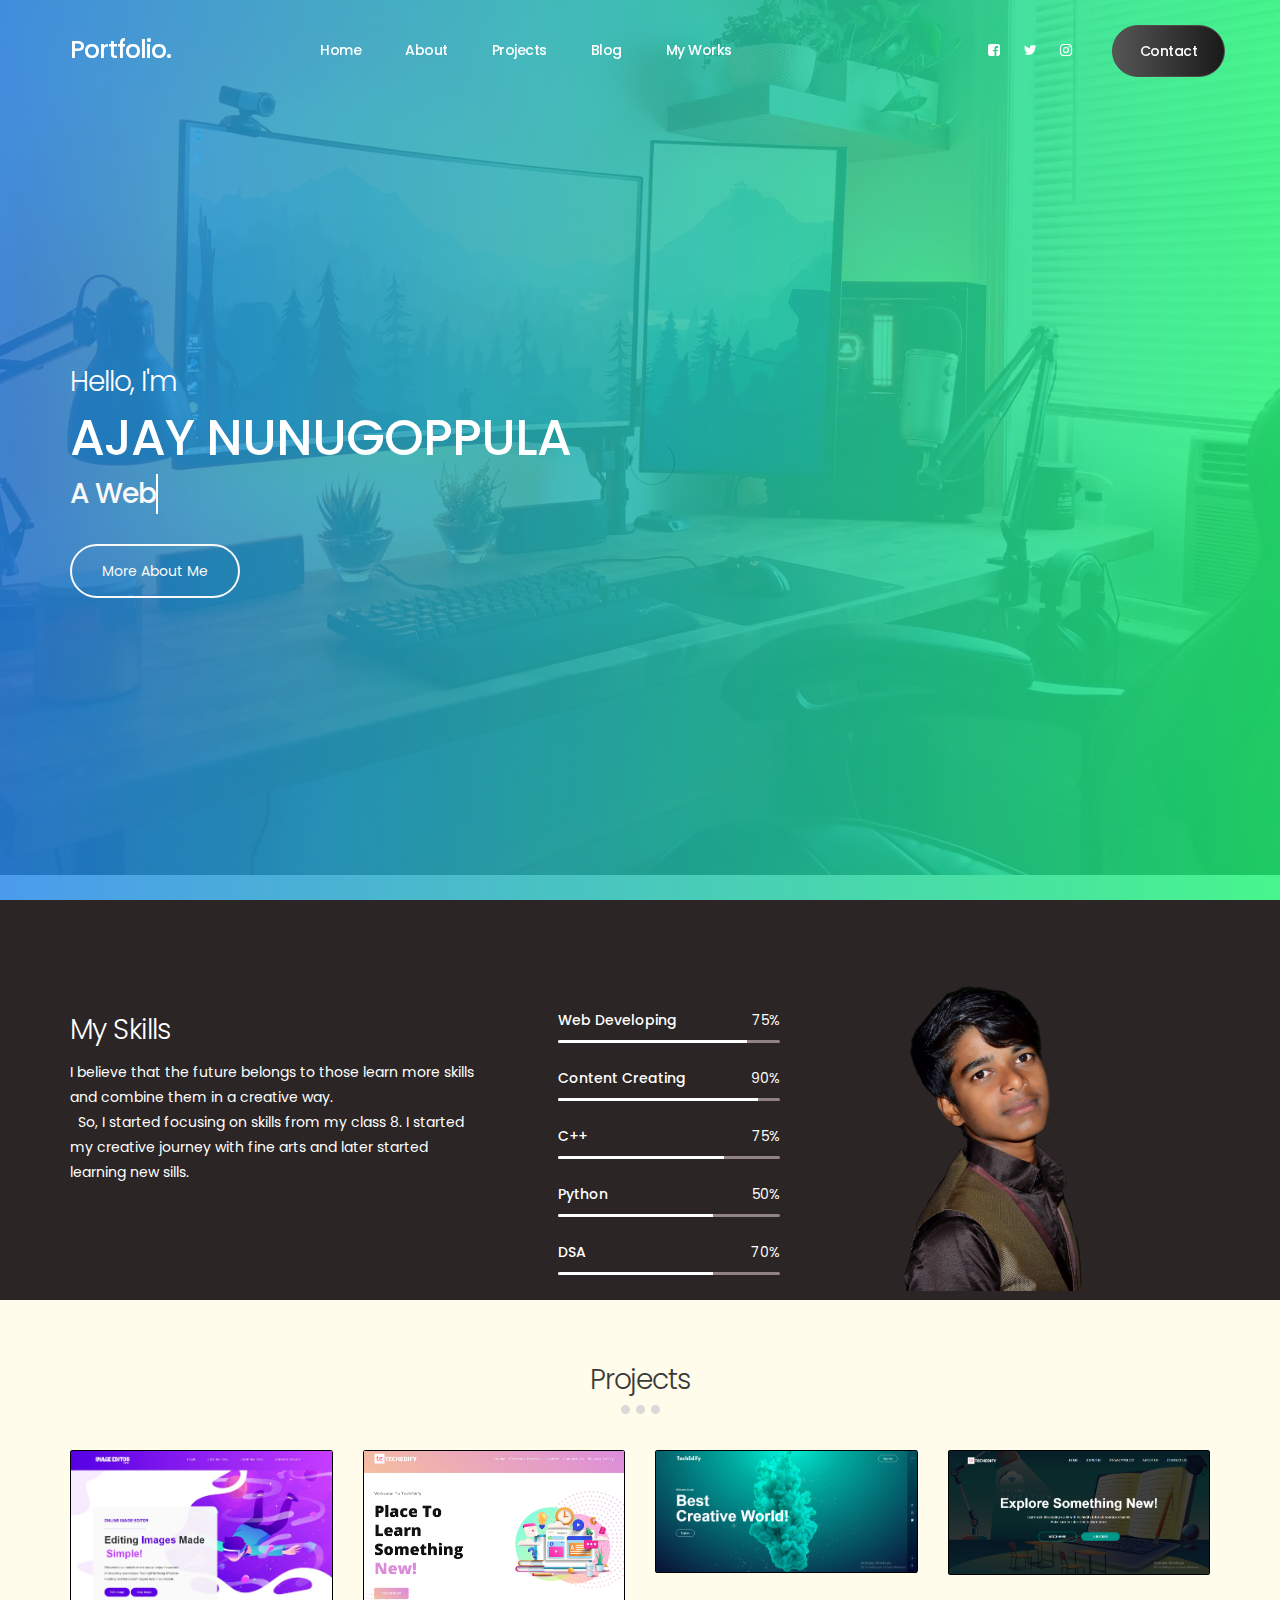
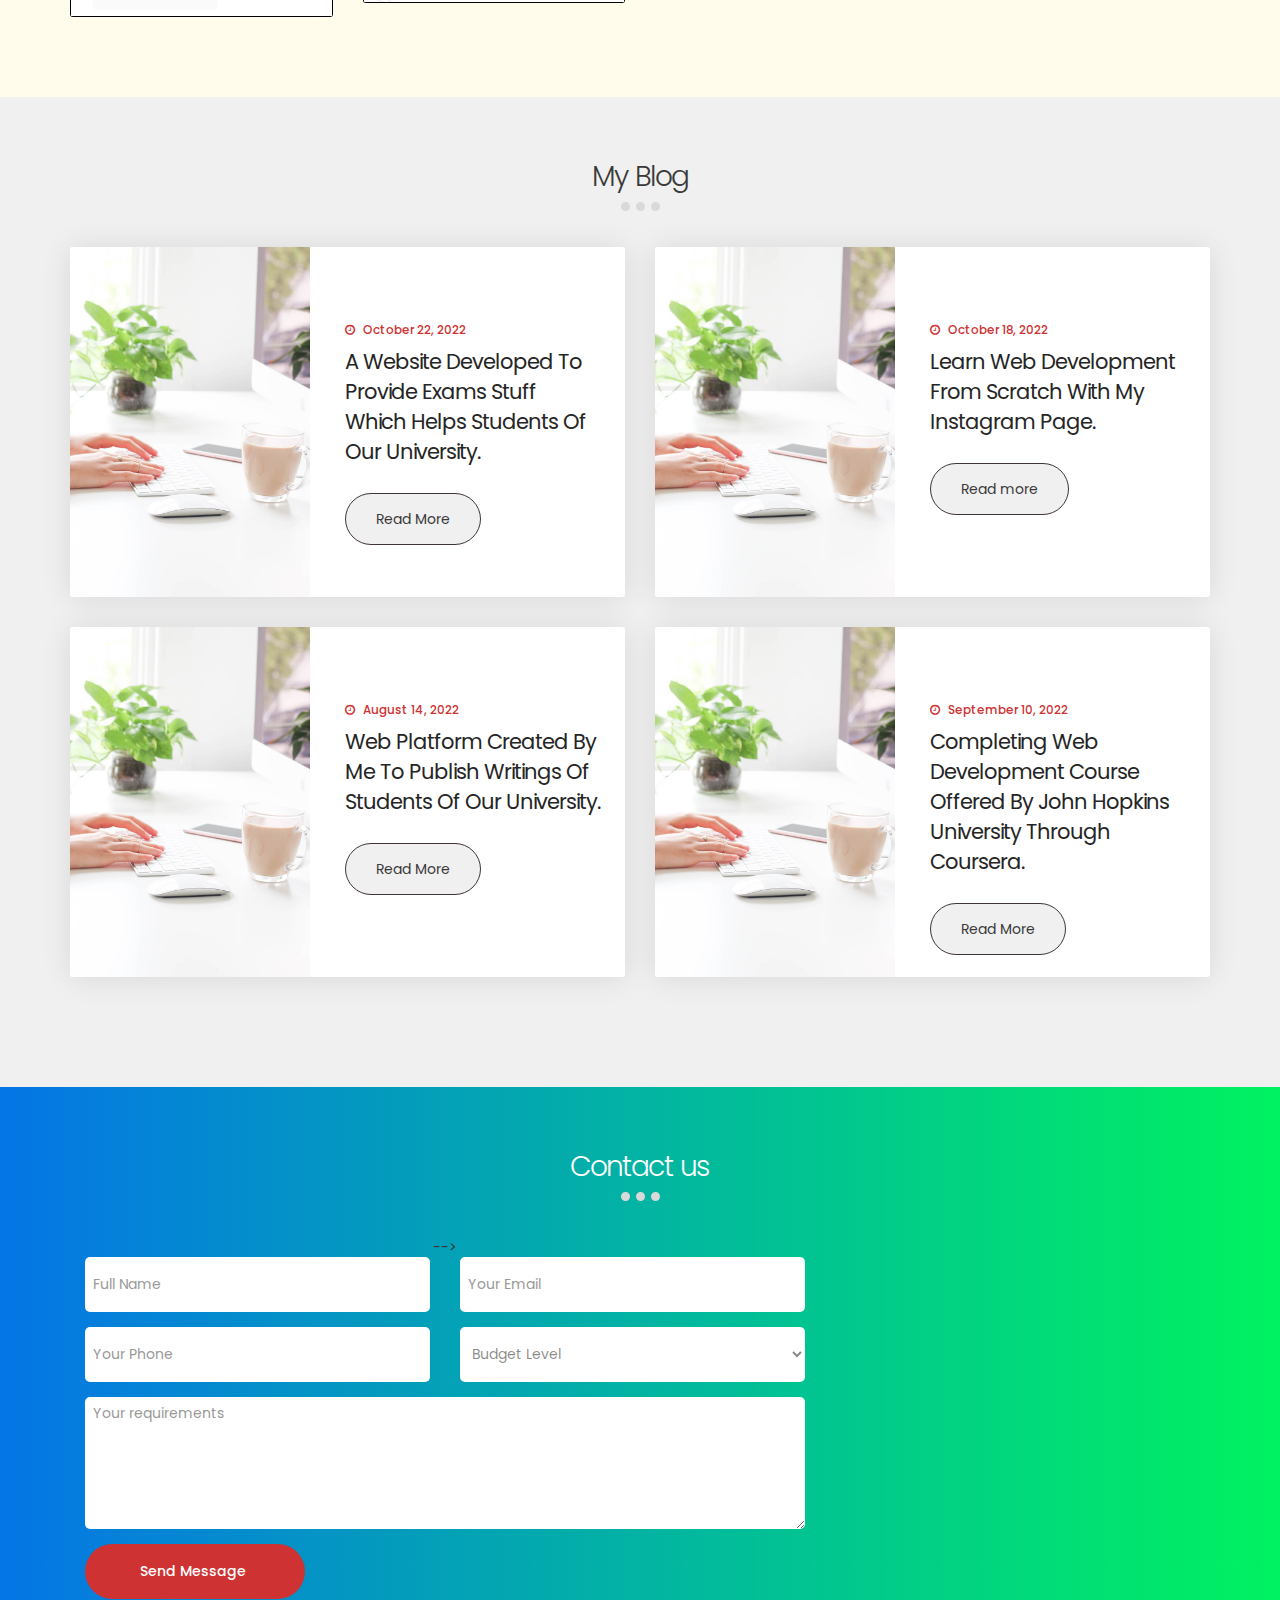
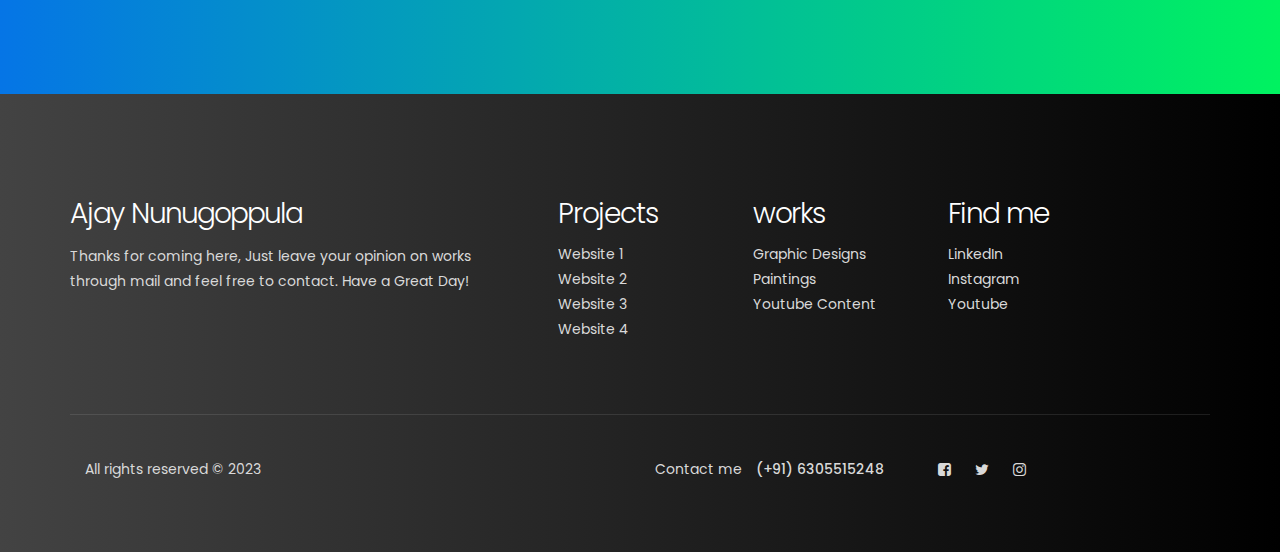
<file: oibsib-task-2/index.html>
<!DOCTYPE html>
<html lang="en">
<head>

     <title>Portfolio | Ajay Nunugoppula</title>

     <meta charset="UTF-8">
     <meta http-equiv="X-UA-Compatible" content="IE=Edge">
     <meta name="description" content="">
     <meta name="keywords" content="">
     <meta name="author" content="">
     <meta name="viewport" content="width=device-width, initial-scale=1, maximum-scale=1">

     <link rel="stylesheet" href="css/bootstrap.min.css">
     <link rel="stylesheet" href="css/magnific-popup.css">
     <link rel="stylesheet" href="css/font-awesome.min.css">

     <!-- MAIN CSS -->
     <link rel="stylesheet" href="css/custom-style.css">
</head>
<body>

     <!-- PRE LOADER -->
     <section class="preloader">
          <div class="spinner">
               <span class="spinner-rotate"></span>
          </div>
     </section>


     <!-- MENU -->
     <section class="navbar custom-navbar navbar-fixed-top" role="navigation">
          <div class="container">

               <div class="navbar-header">
                    <button class="navbar-toggle" data-toggle="collapse" data-target=".navbar-collapse">
                         <span class="icon icon-bar"></span>
                         <span class="icon icon-bar"></span>
                         <span class="icon icon-bar"></span>
                    </button>

                    <!-- lOGO TEXT HERE -->
                    <a href="index.html" class="navbar-brand">Portfolio.</a>
               </div>

               <!-- MENU LINKS -->
               <div class="collapse navbar-collapse">
                    <ul class="nav navbar-nav navbar-nav-first">
                         <li><a href="#home" class="smoothScroll">Home</a></li>
                         <li><a href="#about" class="smoothScroll">About</a></li>
                         <li><a href="#work" class="smoothScroll">Projects</a></li>
                         <li><a href="#blog" class="smoothScroll">Blog</a></li>
                         <li><a href="#work" class="smoothScroll">My Works</a></li>
                    </ul>

                    <ul class="nav navbar-nav navbar-right">
                         <li><a href="#"><i class="fa fa-facebook-square"></i></a></li>
                         <li><a href="#"><i class="fa fa-twitter"></i></a></li>
                         <li><a href="#"><i class="fa fa-instagram"></i></a></li>
                         <li class="section-btn"><a href="mailto:nunugoppulaajay7@gmail.com">Contact</a></li>
                    </ul>
               </div>

          </div>
     </section>


     <!-- HOME -->
     <section id="home" data-stellar-background-ratio="0.5">
          <div class="overlay"></div>
          <div class="container">
               <div class="row">

                    <div class="col-md-6 col-sm-12">
                         <div class="home-info">  
                              <h2>Hello, I'm</h2><br>
                              <h1><strong>AJAY NUNUGOPPULA</strong></h1><br>
                              <h2><a href="" class="typewrite" data-period="2000" data-type='["A Web Developer. &nbsp; ", "A Content Creator. &nbsp;", "A Designer. &nbsp; ", "An Artist. &nbsp; ","A Vlogger. &nbsp; ","Founder of Techedify. &nbsp; " ]'>
                                   <span class="wrap"></span>
                                 </a></h2>
                                 <div class="button1">
                              <a href="#about" class="btn section-btn smoothScroll">More About Me</a>
                               </div>
                         </div>
                    </div>

                    <!-- <div class="col-md-6 col-sm-12">
                         <div class="home-video">
                              <div class="main-logo">
                                   <img src="images/face-1.png"></img>
                              </div>
                         </div>
                    </div> -->
                    
               </div>
          </div>
     </section>


     <!-- ABOUT -->
     <section id="about" data-stellar-background-ratio="0.5">
          <div class="container">
               <div class="row">

                    <div class="col-md-5 col-sm-6">
                         <div class="about-info">
                              <div class="section-title-about">
                                   <h2>My Skills</h2>
                                   <p>I believe that the future belongs to those learn more skills and combine them in a creative way. <br>&nbsp; So, I started focusing on skills from my class 8. I started my creative journey with fine arts and later started learning new sills.</p>                        
                              </div>
                               </div>
                    </div>

                    <div class="col-md-3 col-sm-6">
                         <div class="about-info skill-thumb">

                              <strong>Web Developing</strong>
                                   <span class="pull-right">75%</span>
                                        <div class="progress">
                                             <div class="progress-bar progress-bar-primary" role="progressbar" aria-valuenow="85" aria-valuemin="0" aria-valuemax="100" style="width: 85%;"></div>
                                        </div>

                              <strong>Content Creating</strong>
                                   <span class="pull-right">90%</span>
                                        <div class="progress">
                                             <div class="progress-bar progress-bar-primary" role="progressbar" aria-valuenow="90" aria-valuemin="0" aria-valuemax="100" style="width: 90%;"></div>
                                        </div>

                              <strong>C++</strong>
                                   <span class="pull-right">75%</span>
                                        <div class="progress">
                                             <div class="progress-bar progress-bar-primary" role="progressbar" aria-valuenow="75" aria-valuemin="0" aria-valuemax="100" style="width: 75%;"></div>
                                        </div>
                              <strong>Python</strong>
                                        <span class="pull-right">50%</span>
                                             <div class="progress">
                                                  <div class="progress-bar progress-bar-primary" role="progressbar" aria-valuenow="70" aria-valuemin="0" aria-valuemax="100" style="width: 70%;"></div>
                                             </div>
                              <strong>DSA</strong>
                                   <span class="pull-right">70%</span>
                                        <div class="progress">
                                             <div class="progress-bar progress-bar-primary" role="progressbar" aria-valuenow="70" aria-valuemin="0" aria-valuemax="100" style="width: 70%;"></div>
                                        </div>


                         </div>
                    </div>

                    <div class="col-md-4 col-sm-12">
                         <div class="about-image">
                              <img src="images/about-image.png" class="img-responsive" alt="">
                         </div>
                    </div>
                    
               </div>
          </div>
     </section>

         <!-- PROJECTS -->
         <section id="work" data-stellar-background-ratio="0.5">
          <div class="container">
               <div class="row">

                    <div class="col-md-12 col-sm-12">
                         <div class="section-title">
                              <h2>Projects</h2>
                              <span class="line-bar">...</span>
                         </div>
                    </div>

                    <div class="col-md-3 col-sm-6">
                         <!-- WORK THUMB -->
                         <div class="work-thumb">
                              <a href="images/work-image1.jpeg" class="image-popup">
                                   <a href="projects/1/index.html" target="_blank">
                                   <img src="images/work-image1.jpeg" class="img-responsive" alt="Work">

                                   <div class="work-info">
                                        <h3>Website 1</h3>
                                        <small>Image Edit website</small>
                                   </div>
                              </a>
                              </a>
                         </div>
                    </div>

                    <div class="col-md-3 col-sm-6">
                         <!-- WORK THUMB -->
                         <div class="work-thumb">
                              <a href="images/work-image2.png" class="image-popup">
                                   <a href="https://techedify.site" target="_blank">
                                   <img src="images/work-image2.png" class="img-responsive" alt="Work">

                                   <div class="work-info">
                                        <h3>Website 2</h3>
                                        <small>EduTech website</small>
                                   </div>
                                   </a>
                              </a>
                         </div>
                    </div>

                    <div class="col-md-3 col-sm-6">
                         <!-- WORK THUMB -->
                         <div class="work-thumb">
                              <a href="images/work-image3.png" class="image-popup">
                                   <img src="images/work-image3.png" class="img-responsive" alt="Work">
                                   <a href="projects/3/index.html" target="_blank">
                                   <div class="work-info">
                                        <h3>Website 3</h3>
                                        <small>single webpage</small>
                                   </div>
                                   </a>
                              </a>
                         </div>
                    </div>

                    <div class="col-md-3 col-sm-6">
                         <!-- WORK THUMB -->
                         <div class="work-thumb">
                              <a href="images/work-image4.png" class="image-popup">
                                   <a href="projects/4/index.html" target="_blank">
                                   <img src="images/work-image4.png" class="img-responsive" alt="Work">

                                   <div class="work-info">
                                        <h3>Website 4</h3>
                                        <small>single webpage</small>
                                   </div>
                              </a>
                              </a>
                         </div>
                    </div>

               </div>
          </div>
     </section>


     <!-- BLOG -->
     <section id="blog" data-stellar-background-ratio="0.5">
          <div class="container">
               <div class="row">

                    <div class="col-md-12 col-sm-12">
                         <div class="section-title">
                              <h2>My Blog</h2>
                              <span class="line-bar">...</span>
                         </div>
                    </div>

                    <div class="col-md-6 col-sm-6">
                         <!-- BLOG THUMB -->
                         <div class="media blog-thumb">
                              <div class="media-object media-left">
                                   <a href=""><img src="images/blog-image1.jpg" class="img-responsive" alt=""></a>
                              </div>
                              <div class="media-body blog-info">
                                   <small><i class="fa fa-clock-o"></i> October 22, 2022</small>
                                   <h3><a href="">A website developed to provide exams stuff which helps students of our university.</a></h3>
                                   <a href="" class="btn section-btn">Read More</a>
                              </div>
                         </div>
                    </div>

                    <div class="col-md-6 col-sm-6">
                         <!-- BLOG THUMB -->
                         <div class="media blog-thumb">
                              <div class="media-object media-left">
                                   <a href=""><img src="images/blog-image1.jpg" class="img-responsive" alt=""></a>
                              </div>
                              <div class="media-body blog-info">
                                   <small><i class="fa fa-clock-o"></i> October 18, 2022</small>
                                   <h3><a href="">Learn web development from scratch with my instagram page.</a></h3>
                                   <a href="" class="btn section-btn">Read more</a>
                              </div>
                         </div>
                    </div>

                    <div class="col-md-6 col-sm-6">
                         <!-- BLOG THUMB -->
                         <div class="media blog-thumb">
                              <div class="media-object media-left">
                                   <a href=""><img src="images/blog-image1.jpg" class="img-responsive" alt=""></a>
                              </div>
                              <div class="media-body blog-info">
                                   <small><i class="fa fa-clock-o"></i> August 14, 2022</small>
                                   <h3><a href="">Web platform created by me to publish writings of students of our university. </a></h3>
                                   <a href="" class="btn section-btn">Read More</a>
                              </div>
                         </div>
                    </div>

                    <div class="col-md-6 col-sm-6">
                         <!-- BLOG THUMB -->
                         <div class="media blog-thumb">
                              <div class="media-object media-left">
                                   <a href=""><img src="images/blog-image1.jpg" class="img-responsive" alt=""></a>
                              </div>
                              <div class="media-body blog-info">
                                   <small><i class="fa fa-clock-o"></i> September 10, 2022</small>
                                   <h3><a href="">Completing web development course offered by John Hopkins University through Coursera. </a></h3>
                                   <a href="" class="btn section-btn">Read More</a>
                              </div>
                         </div>
                    </div>
                    
               </div>
          </div>
     </section>


 

     <!-- CONTACT -->
     <section id="contact" data-stellar-background-ratio="0.5">
          <div class="container">
               <div class="row">

                    <div class="col-md-12 col-sm-12">
                         <div class="section-title">
                              <h2>Contact us</h2>
                              <span class="line-bar">...</span>
                         </div>
                    </div>

                    <div class="col-md-8 col-sm-8"> -->
                        
                         <!-- CONTACT FORM HERE -->
                          <form id="contact-form" role="form" action="#" method="post">
                              <div class="col-md-6 col-sm-6">
                                   <input type="text" class="form-control" placeholder="Full Name" id="cf-name" name="cf-name" required="">
                              </div>

                              <div class="col-md-6 col-sm-6">
                                   <input type="email" class="form-control" placeholder="Your Email" id="cf-email" name="cf-email" required="">
                              </div>

                              <div class="col-md-6 col-sm-6">
                                   <input type="tel" class="form-control" placeholder="Your Phone" id="cf-number" name="cf-number" required="">
                              </div>

                              <div class="col-md-6 col-sm-6">
                                   <select class="form-control" id="cf-budgets" name="cf-budgets">
                                        <option>Budget Level</option>
                                        <option>₹500 to ₹1,000</option>
                                        <option>₹1,000 to ₹2,200</option>
                                        <option>₹2,200 to ₹4,500</option>
                                        <option>₹4,500 to ₹7,500</option>
                                        <option>₹7,500 to ₹12,000</option>
                                        <option>₹12,000 or more</option>
                                   </select>
                              </div>

                              <div class="col-md-12 col-sm-12">
                                   <textarea class="form-control" rows="6" placeholder="Your requirements" id="cf-message" name="cf-message" required=""></textarea>
                              </div>

                              <div class="col-md-4 col-sm-12">
                                   <input type="submit" class="form-control" name="submit" value="Send Message">
                              </div>

                         </form>
                    </div>

                    <div class="col-md-4 col-sm-4">
                         <div class="google-map">

                              <iframe src="https://www.google.com/maps/embed?pb=!1m18!1m12!1m3!1d3888715.313153931!2d76.63752919841765!3d17.8586153533294!2m3!1f0!2f0!3f0!3m2!1i1024!2i768!4f13.1!3m3!1m2!1s0x3a3350db9429ed43%3A0x63ef7ba741594059!2sTelangana!5e0!3m2!1sen!2sin!4v1696222529373!5m2!1sen!2sin" width="600" height="450" style="border:0;" allowfullscreen="" loading="lazy" referrerpolicy="no-referrer-when-downgrade"></iframe>
                         </div>
                    </div>

               </div>
          </div>
     </section>


     <!-- FOOTER -->
     <footer data-stellar-background-ratio="0.5">
          <div class="container">
               <div class="row">

                    <div class="col-md-5 col-sm-12">
                         <div class="footer-thumb footer-info"> 
                              <h2>Ajay Nunugoppula</h2>
                              <p>Thanks for coming here, Just leave your opinion on works through mail and feel free to contact. Have a Great Day!</p>
                         </div>
                    </div>

                    <div class="col-md-2 col-sm-4"> 
                         <div class="footer-thumb"> 
                              <h2>Projects</h2>
                              <ul class="footer-link">
                                   <li><a href="#">Website 1</a></li>
                                   <li><a href="#">Website 2</a></li>
                                   <li><a href="#">Website 3</a></li>
                                   <li><a href="#">Website 4</a></li>
                              </ul>
                         </div>
                    </div>

                    <div class="col-md-2 col-sm-4"> 
                         <div class="footer-thumb"> 
                              <h2>works</h2>
                              <ul class="footer-link">
                                   <li><a href="#">Graphic Designs</a></li>
                                   <li><a href="#">Paintings</a></li>
                                   <li><a href="#">Youtube Content</a></li>
                              </ul>
                         </div>
                    </div>

                    <div class="col-md-3 col-sm-4"> 
                         <div class="footer-thumb"> 
                              <h2>Find me</h2>
                              <ul class="footer-link">
                                   <li><a href="#">LinkedIn</a></li>
                                   <li><a href="#">Instagram</a></li>
                                   <li><a href="#">Youtube</a></li>
                              </ul>
                             
                         </div>
                    </div>                    

                    <div class="col-md-12 col-sm-12">
                         <div class="footer-bottom">
                              <div class="col-md-6 col-sm-5">
                                   <div class="copyright-text"> 
                                        <p>All rights reserved &copy; 2023</p>
                                   </div>
                              </div>
                              <div class="col-md-6 col-sm-7">
                                   <div class="phone-contact"> 
                                        <p>Contact me <span>(+91) 6305515248</span></p>
                                   </div>
                                   <ul class="social-icon">
                                        <li><a href="" class="fa fa-facebook-square" attr="facebook icon"></a></li>
                                        <li><a href="#" class="fa fa-twitter"></a></li>
                                        <li><a href="#" class="fa fa-instagram"></a></li>
                                   </ul>
                              </div>
                         </div>
                    </div>
                    
               </div>
          </div>
     </footer>


     

     <!-- SCRIPTS -->
     <script src="js/jquery.js"></script>
     <script src="js/bootstrap.min.js"></script>
     <script src="js/jquery.stellar.min.js"></script>
     <script src="js/jquery.magnific-popup.min.js"></script>
     <script src="js/smoothscroll.js"></script>
     <script src="js/custom.js"></script>

</body>
</html>
</file>
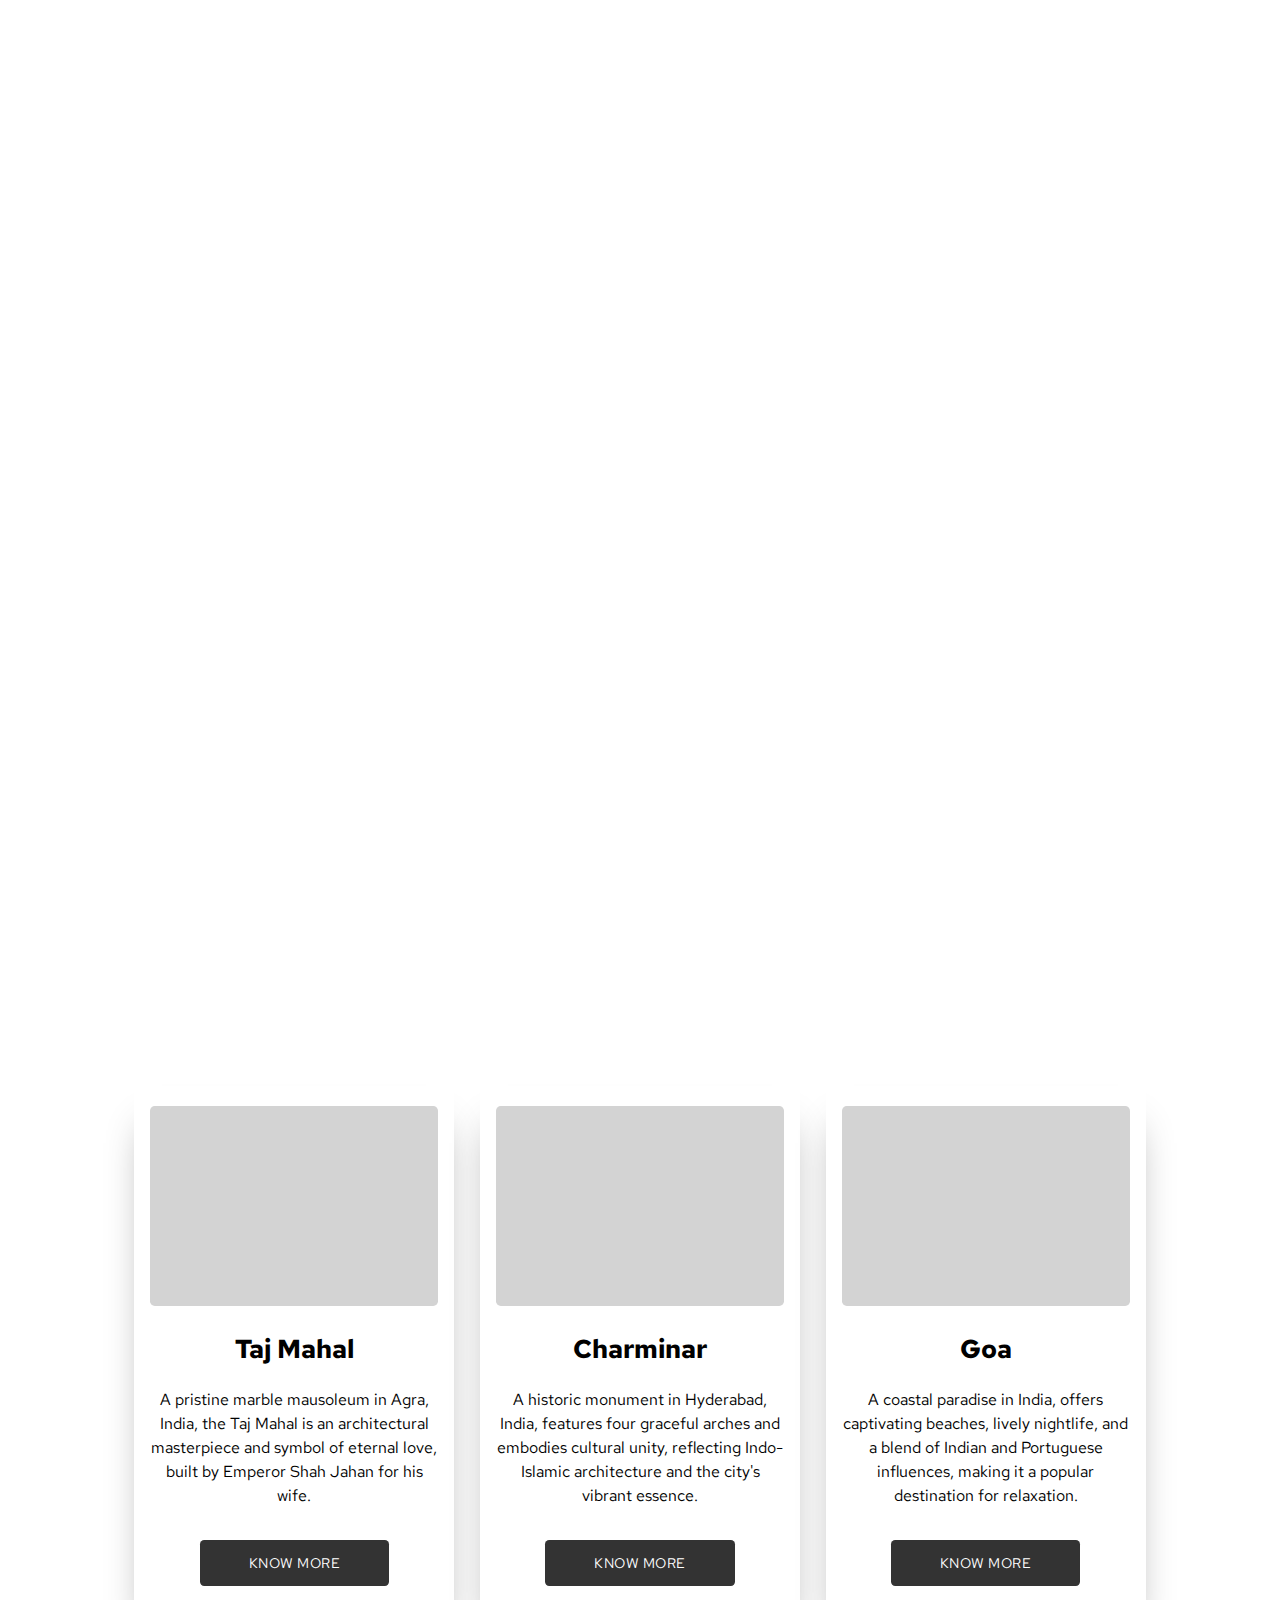
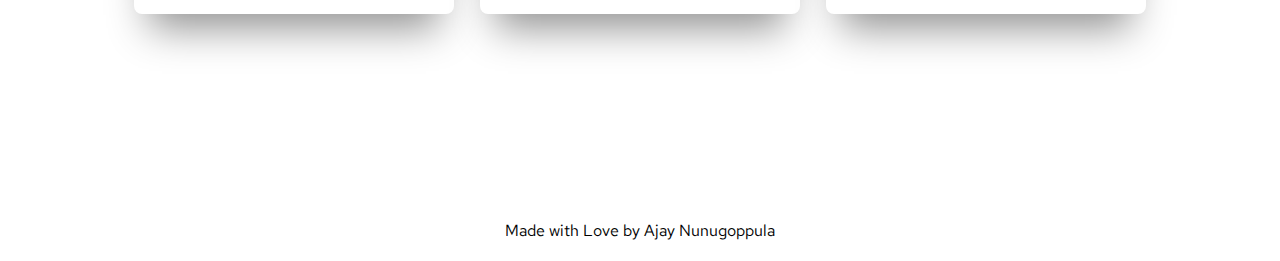
<file: oibsip-task-1/index.html>
<!DOCTYPE html>
<html lang="en">
<head>
    <meta charset="UTF-8">
    <meta name="viewport" content="width=device-width, initial-scale=1.0">
    <title>Parallax Website</title>
    <link rel="stylesheet" href="style.css">
</head>
<body>
    <div class="container first">
        <h1>Incredible India</h1>
        <p>India is a diverse and culturally rich nation, blending ancient traditions with modern dynamism against a backdrop of varied landscapes.</p>
    </div>

    <div class="container second">
        <div class="item">
            <div class="img img-first"></div>
            <div class="card">
                <h3>Taj Mahal</h3>
                <p>A pristine marble mausoleum in Agra, India, the Taj Mahal is an architectural masterpiece and symbol of eternal love, built by Emperor Shah Jahan for his wife.</p>
                <a href="#">Know More</a>
            </div>
        </div>
        <div class="item">
            <div class="img img-second"></div>
            <div class="card">
                <h3>Charminar</h3>
      <p>A historic monument in Hyderabad, India, features four graceful arches and embodies cultural unity, reflecting Indo-Islamic architecture and the city's vibrant essence.</p>
        <a href="#">Know More</a>
            </div>
        </div>
        <div class="item">
            <div class="img img-third"></div>
            <div class="card">
                <h3>Goa</h3>
                <p>A coastal paradise in India, offers captivating beaches, lively nightlife, and a blend of Indian and Portuguese influences, making it a popular destination for relaxation.</p>
                <a href="#">Know More</a>
            </div>
        </div>
    </div>
    <footer>Made with Love by Ajay Nunugoppula </footer>
</body>
</html>
</file>
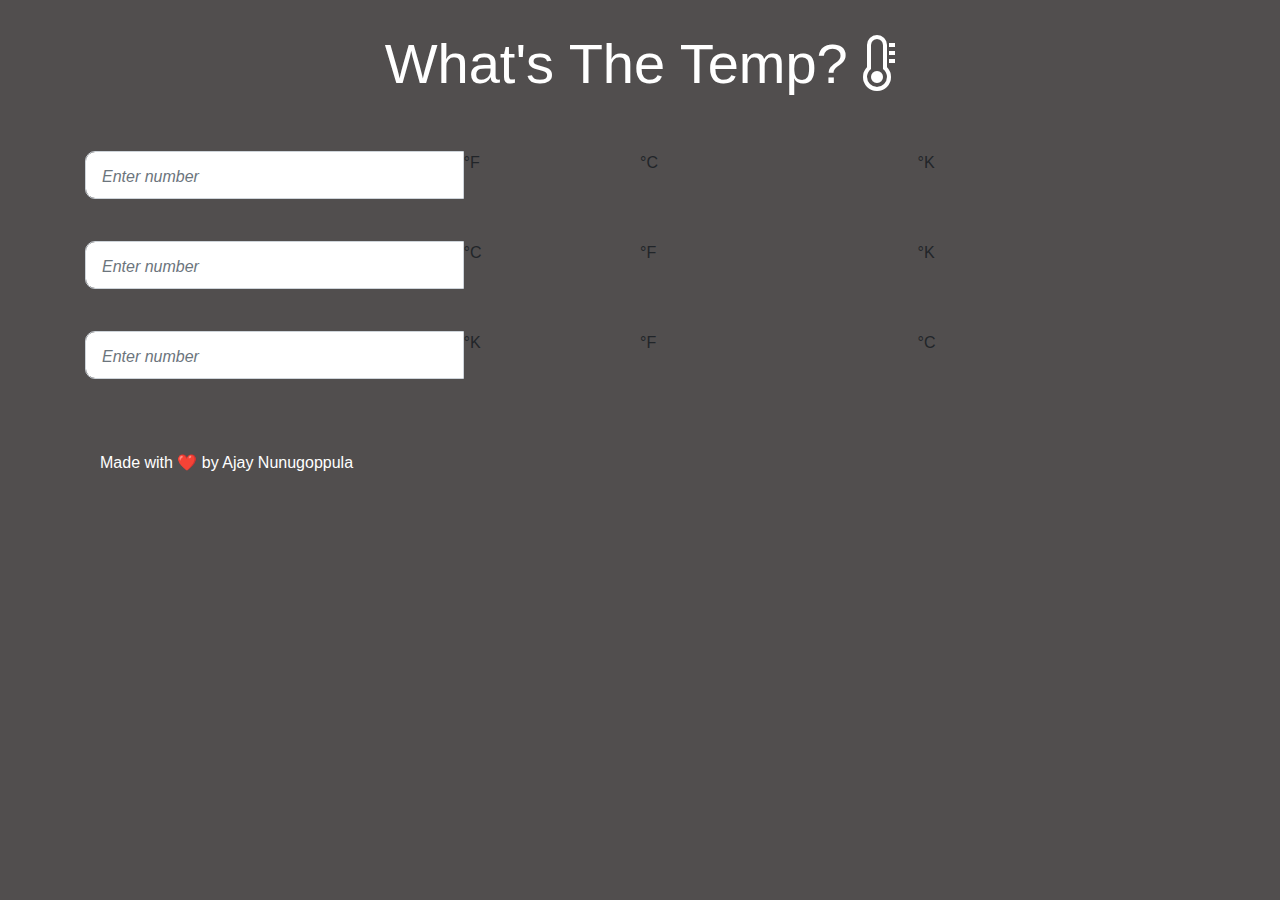
<file: oibsip-task-3/index.html>
<!DOCTYPE html>
<html lang="en">
<head>
    <meta charset="UTF-8">
    <meta name="viewport" content="width=device-width, initial-scale=1.0">
    <title>Temperature Converter</title>
    <link rel="stylesheet" href="style.css">
    <link rel="stylesheet" href="https://cdnjs.cloudflare.com/ajax/libs/twitter-bootstrap/4.0.0-alpha.6/css/bootstrap.min.css">
    <link rel="stylesheet" href="https://maxcdn.bootstrapcdn.com/font-awesome/4.7.0/css/font-awesome.min.css">
</head>
<body style="background-color: rgb(81, 78, 78);">
    <div class="container">

        <div class="row">
          <div class="col-md-12">
            <h1 class="display-4 text-center mb-4 app-title">What's The Temp? <span id="temp" class="fa"></span></h1>
      
            <div class="input-group input-group-lg">
              <label class="sr-only" for="farInput">Enter degrees in Farenheit</label>
              <input id="farInput" type="number" class="form-control" placeholder="Enter number">
              <div class="input-group-addon starter">&deg;F</div>
              <div class="input-group-addon result-a"><span id="farToCel"></span> &deg;C</div>
              <div class="input-group-addon result-b"><span id="farToKel"></span> &deg;K</div>
            </div>
      
            <div class="input-group input-group-lg">
              <label class="sr-only" for="celInput">Enter degrees in Celsius</label>
              <input id="celInput" type="number" class="form-control" placeholder="Enter number">
              <div class="input-group-addon starter">&deg;C</div>
              <div class="input-group-addon result-a"><span id="celToFar"></span> &deg;F</div>
              <div class="input-group-addon result-b"><span id="celToKel"></span> &deg;K</div>
            </div>
      
            <div class="input-group input-group-lg">
              <label class="sr-only" for="kelInput">Enter degrees in Kelvin</label>
              <input id="kelInput" type="number" class="form-control" placeholder="Enter number">
              <div class="input-group-addon starter">&deg;K</div>
              <div class="input-group-addon result-a"><span id="kelToFar"></span> &deg;F</div>
              <div class="input-group-addon result-b"><span id="kelToCel"></span> &deg;C</div>
            </div>
      
          </div>
        </div>
        
        <div class="row footer">
          <p class="footer-text"><a href="https://www.linkedin.com/in/ajay-kumar-nunugoppula-49441a256?originalSubdomain=in">Made with <span class="heart">❤</span> by Ajay Nunugoppula</a> </p>
        </div>
      
      </div>

      <script src="script.js"></script>
</body>
</html>
</file>
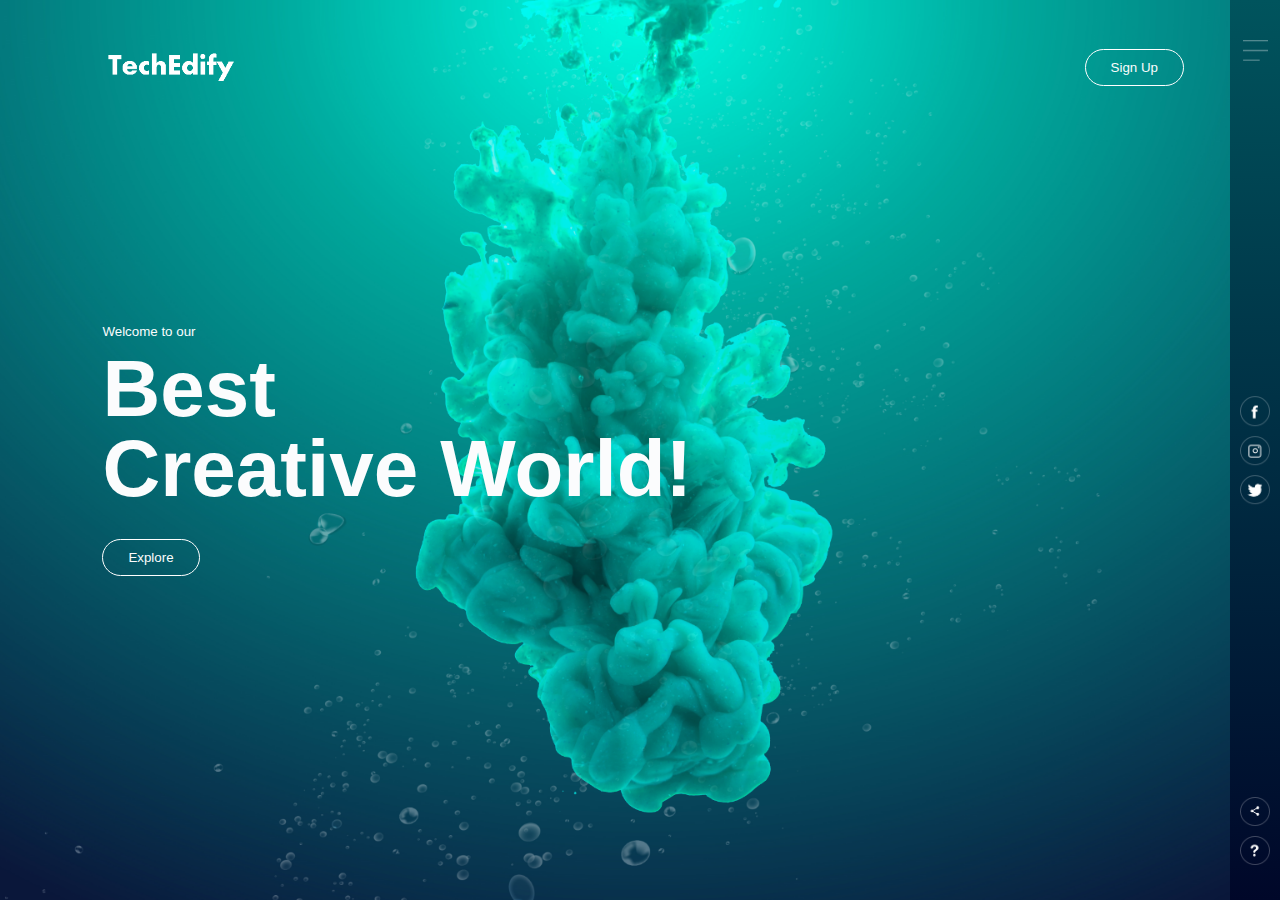
<file: oibsib-task-2/projects/3/index.html>
<html>
    <head>
        <title>Techedify - Easy Tutorials</title>
        <link rel="stylesheet" href="style.css">
    </head>
    <div class="hero">
        <div class="navbar">
            <img src="images/logo.png" class="logo">
            <button type="button">Sign Up</button>
        </div>
        <div class="content">
            <small>Welcome to our</small>
            <h1>Best <br> Creative World!</h1>
            <button type="button">Explore</button>
        </div>
        <div class="side-bar">
            <img src="images/menu.png " class="menu" alt="">

            <div class="social-links">
                <img src="images/fb.png" alt="">
                <img src="images/ig.png" alt="">
                <img src="images/tw.png" alt="">
            </div>
            <div class="useful-links">
                <img src="images/share.png" alt="">
                <img src="images/info.png" alt="">
            </div>
        </div>
    </div>
</html>
</file>
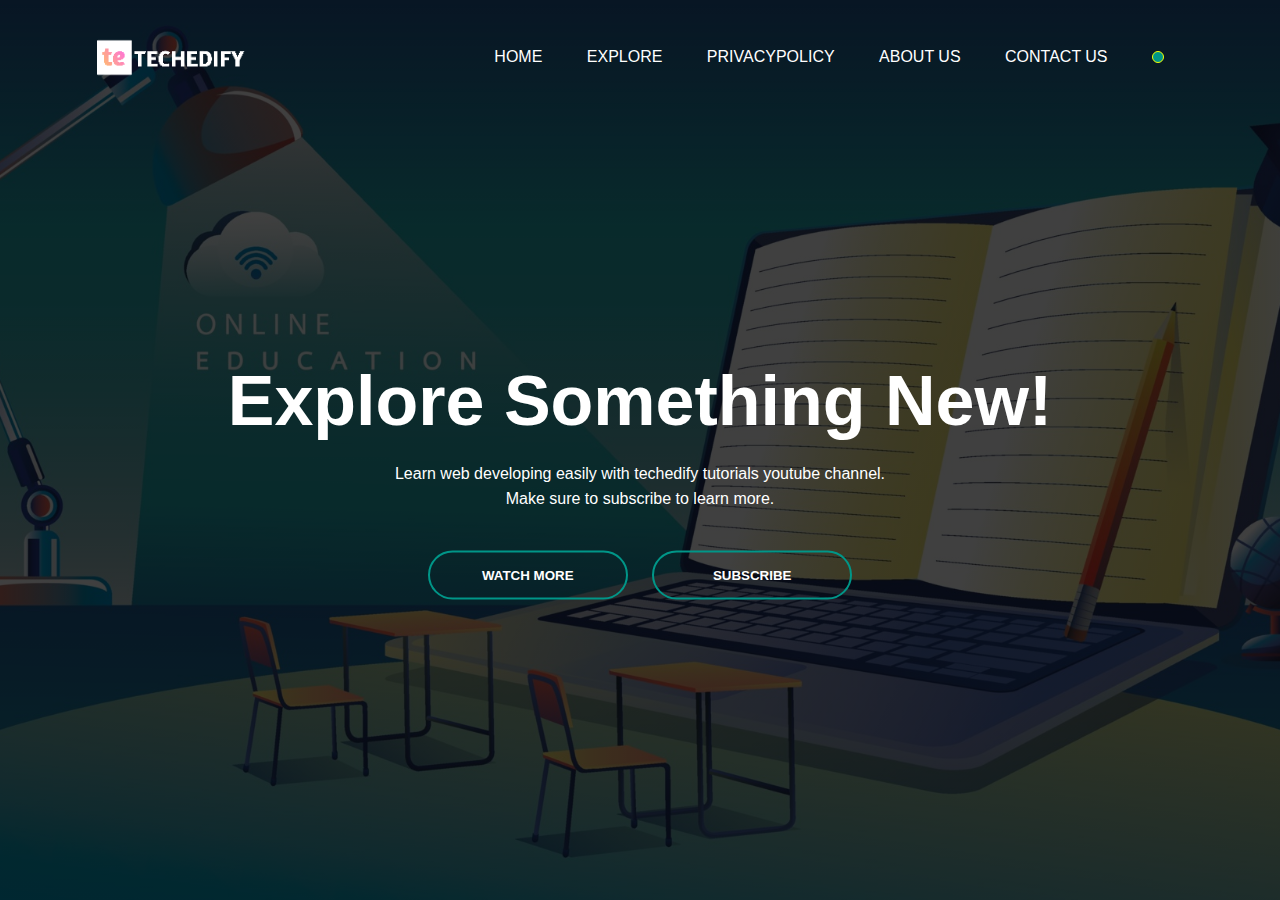
<file: oibsib-task-2/projects/4/index.html>
<html>
    <head>
        <title>Learn With TechEdify - Techedify tutorials</title>
        <link rel="stylesheet" href="style.css">
    </head>
    <body>
        <div class="banner">
            <div class="navbar">
                <img src="techedify-logo.png" alt="" class="logo">
                <ul>
                    <li><a href="#">Home</a></li>
                    <li><a href="#">Explore</a></li>
                    <li><a href="#">PrivacyPolicy</a></li>
                    <li><a href="#">About Us</a></li>
                    <li><a href="#">Contact Us</a></li>
                    <li><input type="text" placeholder="Search"></li>
                </ul>
            </div>
            <div class="content">
                <h1>Explore Something New!</h1>
                <p>Learn web developing easily with techedify tutorials youtube channel. <br> Make sure to subscribe to learn more.</p>
                <div>
                    <button type="button"><span></span> WATCH MORE</button>
                    <button type="button"><span></span> SUBSCRIBE</button>
                </div>
            </div>
        </div>
        
    </body>
</html>
</file>
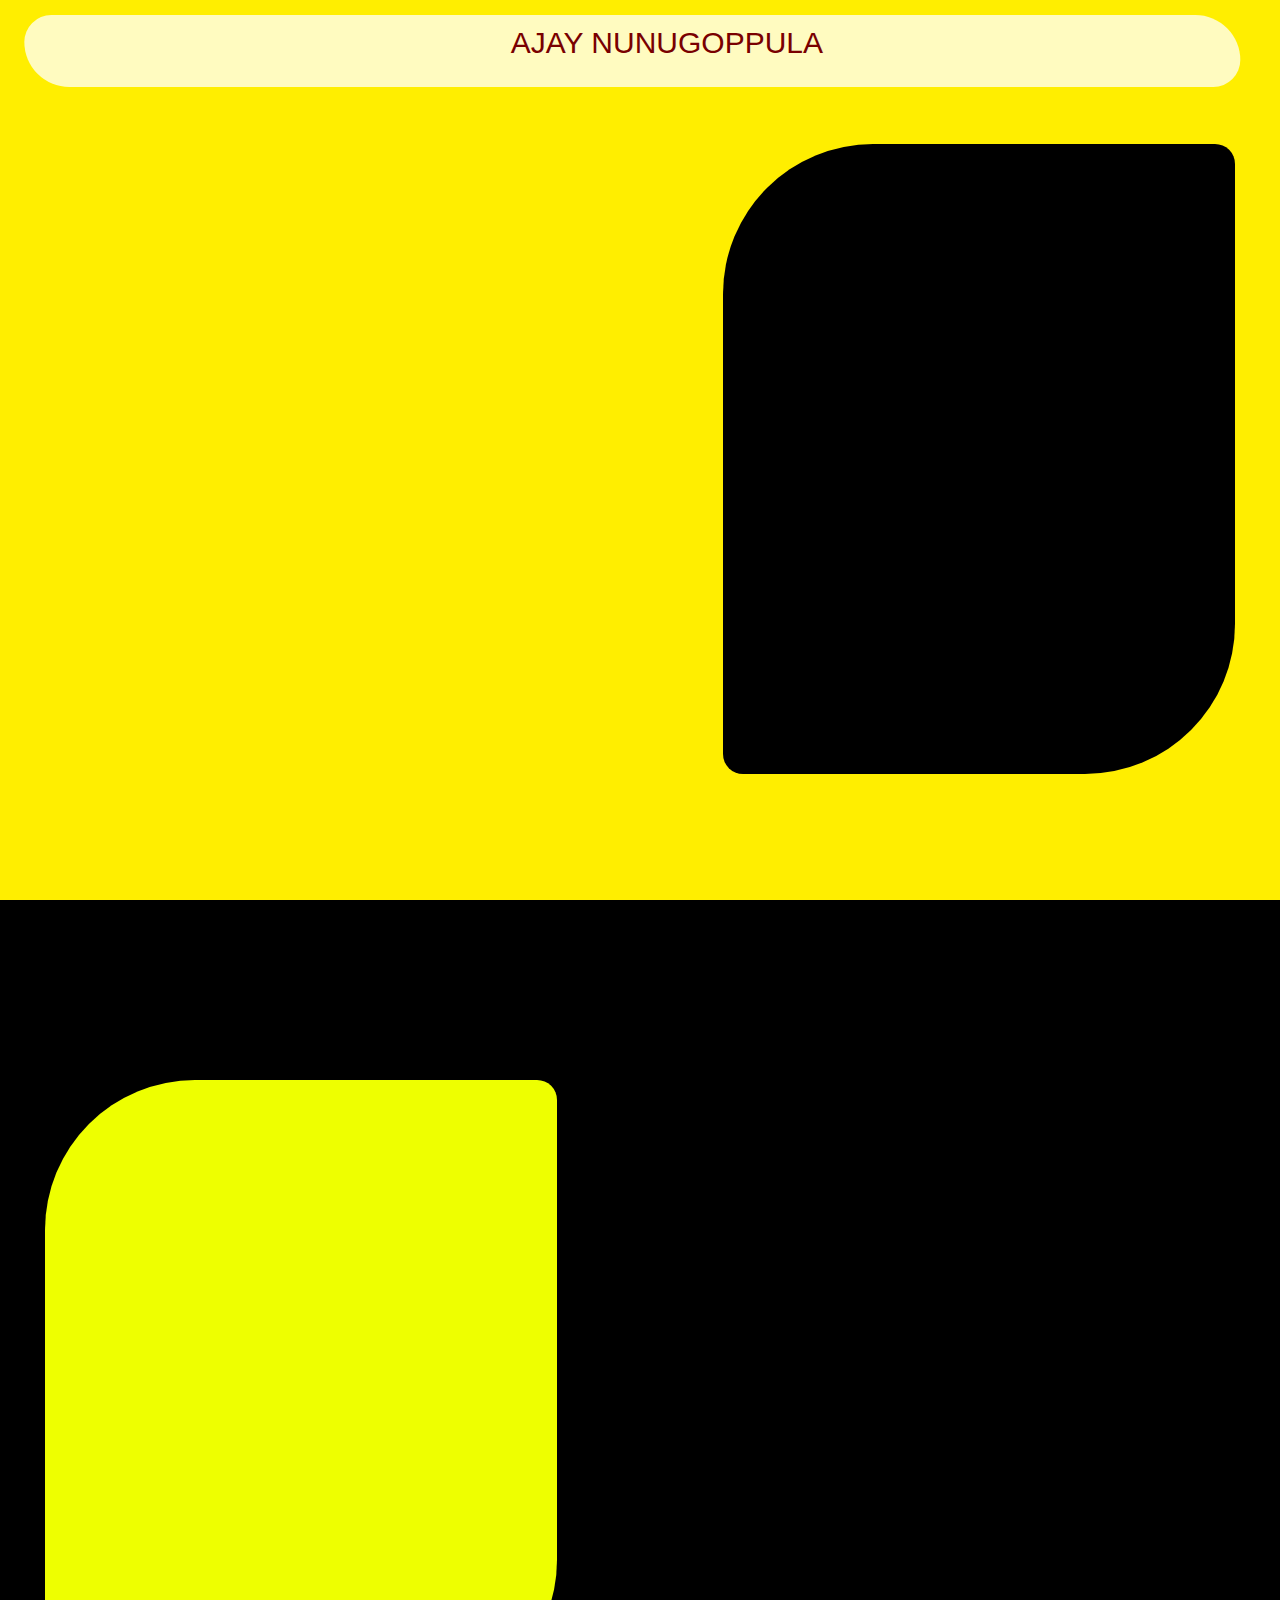
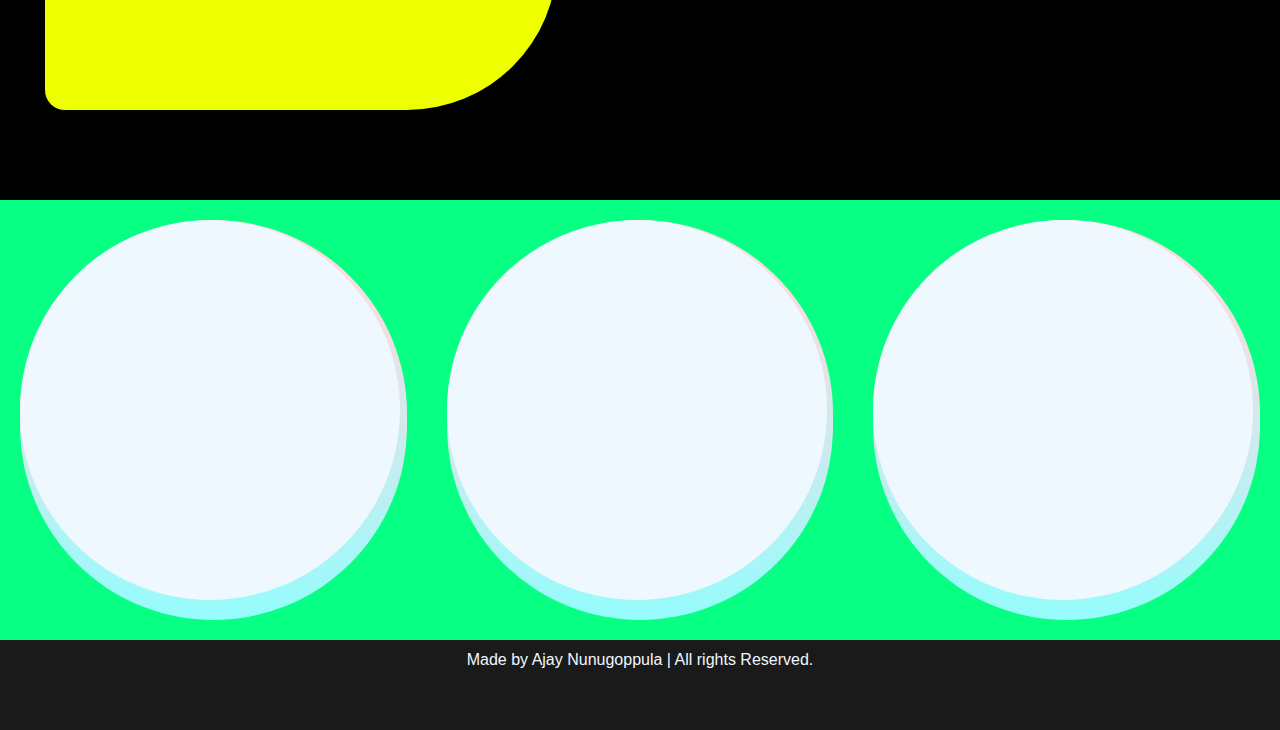
<file: oibsib-task-2/projects/6/css practice.html>
<!DOCTYPE html>
<html lang="en">
<head>
    <meta charset="UTF-8">
    <meta http-equiv="X-UA-Compatible" content="IE=edge">
    <meta name="viewport" content="width=device-width, initial-scale=1.0">
    <title>Box layout</title>
    <link rel="stylesheet" href="css practice.css">
</head>
<body>
    <div class="header">
        <p>AJAY NUNUGOPPULA</p>
    </div>
    <div class="main">
        <div class="textbox1">
        </div>

    </div>
    <div class="one">
        <div class="textbox2">
        </div>
    </div>
<div class="flex">
    <div class="two"> <div class="three"></div></div>
    <div class="two"> <div class="three"></div></div>
    <div class="two"> <div class="three"></div></div>
   
</div>
    <div class="footer">
        <p>Made by Ajay Nunugoppula | All rights Reserved.</p>
    </div>
    
</body>
</html>
</file>
<file: oibsib-task-2/css/custom-style.css>
/*

Hydro Template 

http://www.templatemo.com/tm-509-hydro

*/  
  @import url('https://fonts.googleapis.com/css?family=Poppins:400,500,600');

  body {
    background: #ffffff;
    font-family: 'Poppins', sans-serif;
    overflow-x: hidden;
  }


  /*---------------------------------------
     TYPOGRAPHY              
  -----------------------------------------*/

  h1,h2,h3,h4,h5,h6 {
    font-weight: 300;
    line-height: inherit;
    letter-spacing: -1px;
  }

  h1 {
    color: #292929;
    font-size: 3em;
    margin-bottom: 30px;
  }

  h2 {
    color: #393939;
    font-size: 2em;
  }

  h3 {
    color: #505050;
    font-size: 1.5em;
    font-weight: 500;
    margin-bottom: 0;
  }

  h4 {
    color: #696969;
    font-size: 18px;
    line-height: normal;
  }

  p {
    color: #757575;
    font-size: 14px;
    font-weight: normal;
    line-height: 25px;
  }

  strong {
    font-weight: 500;
  }


  /*---------------------------------------
     GENERAL               
  -----------------------------------------*/

  * {
    -webkit-box-sizing: border-box;
    -moz-box-sizing: border-box;
    box-sizing: border-box;
  }

  *:before,
  *:after {
    -webkit-box-sizing: border-box;
    -moz-box-sizing: border-box;
    box-sizing: border-box;
  }

  a {
    color: #252525;
    font-weight: normal;
    -webkit-transition: 0.5s;
    transition: 0.5s;
    text-decoration: none !important;
  }

  a:hover, a:active, a:focus {
    color: #ce3232;
    outline: none;
  }

  .section-title {
    margin-bottom: 60px;
  }

  .section-title h2 {
    margin-top: 0;
    margin-bottom: 10px;
    line-height: 0;
  }

  .section-title .line-bar {
    color: #d9d9d9;
    display: block;
    font-size: 5em;
    line-height: 0;
  }

  .section-btn {
    background: linear-gradient(to right, #434343, #000000);
    border: 1px solid rgb(65, 54, 54);
    border-radius: 100px;
    cursor: pointer;
    font-size: inherit;
    font-weight: normal;
    padding: 15px 30px;
    -webkit-transition: 0.5s;
    transition: 0.5s;
  }
  .section-btn a{
    color: #000000;
  }

  .section-btn:hover,
  .section-btn:focus {
    background: #00F260;  /* fallback for old browsers */
    background: -webkit-linear-gradient(to right, #0575E6, #00F260);  /* Chrome 10-25, Safari 5.1-6 */
    background: linear-gradient(to right, #0575E6, #00F260); /* W3C, IE 10+/ Edge, Firefox 16+, Chrome 26+, Opera 12+, Safari 7+ */
    border-color: transparent;
    color: #393939;
  }

  .overlay {
    background: #00F260;  /* fallback for old browsers */
    background: -webkit-linear-gradient(to right, #0575E6, #00F260);  /* Chrome 10-25, Safari 5.1-6 */
    background: linear-gradient(to right, #0575E6, #00F260); /* W3C, IE 10+/ Edge, Firefox 16+, Chrome 26+, Opera 12+, Safari 7+ */
    opacity: 0.8;
    position: absolute;
    width: 100%;
    height: 100%;
    top: 0;
    right: 0;
    left: 0;
  }

  section {
    padding-top: 80px;
    padding-bottom: 80px;
    text-align: center;
  }


  /*---------------------------------------
       PRE LOADER              
  -----------------------------------------*/

  .preloader {
    position: fixed;
    top: 0;
    left: 0;
    width: 100%;
    height: 100%;
    z-index: 99999;
    display: flex;
    flex-flow: row nowrap;
    justify-content: center;
    align-items: center;
    background: none repeat scroll 0 0 #ffffff;
  }

  .spinner {
    border: 1px solid transparent;
    border-radius: 3px;
    position: relative;
  }

  .spinner:before {
    content: '';
    box-sizing: border-box;
    position: absolute;
    top: 50%;
    left: 50%;
    width: 45px;
    height: 45px;
    margin-top: -10px;
    margin-left: -10px;
    border-radius: 50%;
    border: 1px solid #575757;
    border-top-color: #ffffff;
    animation: spinner .9s linear infinite;
  }

  @-webkit-@keyframes spinner {
    to {transform: rotate(360deg);}
  }

  @keyframes spinner {
    to {transform: rotate(360deg);}
  }


  /*---------------------------------------
      MENU              
  -----------------------------------------*/

  .custom-navbar {
    border: none;
    margin-bottom: 0;
    padding: 25px 0;
  }

  .custom-navbar .navbar-brand {
    color: #ffffff;
    font-size: 25px;
    font-weight: 500;
    letter-spacing: -1px;
  }

  .top-nav-collapse {
    background: #ffffff;
  }

  .custom-navbar .navbar-nav.navbar-nav-first {
    margin-left: 8em;
  }

  .custom-navbar .navbar-nav.navbar-right li a {
    padding-right: 12px;
    padding-left: 12px;
  }

  .custom-navbar .section-btn {
    padding: 15px;
    margin-left: 2em;
  }

  .custom-navbar .section-btn:hover {
    background: #000000;  /* fallback for old browsers */
    background: -webkit-linear-gradient(to right, #434343, #000000);  /* Chrome 10-25, Safari 5.1-6 */
    background: linear-gradient(to right, #434343, #000000); /* W3C, IE 10+/ Edge, Firefox 16+, Chrome 26+, Opera 12+, Safari 7+ */
  }

  .custom-navbar .section-btn a {
    padding: 0;
  }

  .custom-navbar .nav .section-btn a:hover {
    color: #ffffff;
  }

  .custom-navbar .nav li a {
    font-size: 14px;
    font-weight: 500;
    color: #ffffff;
    letter-spacing: -0.5px;
    padding-right: 22px;
    padding-left: 22px;
  }

  .custom-navbar .nav li a:hover {
    background: transparent;
    color: #000000;
  }

  .custom-navbar .navbar-nav > li > a:hover,
  .custom-navbar .navbar-nav > li > a:focus {
    background-color: transparent;
  }

  .custom-navbar .nav li.active > a {
    background-color: transparent;
    color: #000000;
  }

  .custom-navbar .navbar-toggle {
    border: none;
    padding-top: 10px;
  }

  .custom-navbar .navbar-toggle {
    background-color: transparent;
  }

  .custom-navbar .navbar-toggle .icon-bar {
    background: #252525;
    border-color: transparent;
  }

  @media(min-width:768px) {
    .custom-navbar {
      border-bottom: 0;
      background: 0 0; 
    }

    .custom-navbar.top-nav-collapse {
      background: #ffffff;
      -webkit-box-shadow: 0 1px 30px rgba(0, 0, 0, 0.1);
      -moz-box-shadow: 0 1px 30px rgba(0, 0, 0, 0.1);
      box-shadow: 0 1px 30px rgba(0, 0, 0, 0.1);
      padding: 12px 0;
    }

    .top-nav-collapse .navbar-brand {
      color: #252525;
    }

    .top-nav-collapse .nav li a {
      color: #575757;
    }

    .top-nav-collapse .nav .section-btn a {
      color: #ffffff;
    }
  }



  /*---------------------------------------
      HOME              
  -----------------------------------------*/

  #home {
    background: url('../images/home-bg.jpg') no-repeat center center;
    background-size: cover;
    vertical-align: middle;
    display: -webkit-box;
    display: -webkit-flex;
    display: -ms-flexbox;
    display: flex;
    -webkit-box-align: center;
    -webkit-align-items: center;
    -ms-flex-align: center;
    align-items: center;
    min-height: 100vh;
    position: relative;
    overflow: hidden;
    padding-top: 10em;
    text-align: left;
  }

  #home h1 {
    color: #ffffff;
  }
  .main-logo img{
    margin-top: -30px;
    margin-left: 40px;
    width: 350px;
    height: 350px;
  }
  .home-info .section-btn {
    background: transparent;
    border: 2px solid #f9f9f9;
    color: #f9f9f9;
  }

  .home-info .section-btn:hover,
  .home-info .section-btn:focus {
    background: white;
    border: 2px solid #ffffff;
    color: #000000;
  }

  .home-info span {
    display: inline-block;
    vertical-align: middle;
    color: #f9f9f9;
    font-weight: 500;
     
  }

  .home-info span small {
    display: block;
  }

.home-info h2{
  color: white;
  margin: 0;
}
.home-info h1{
  color: white;
  font-size: 50px;
  margin-top: -20px;
  margin-bottom: -20px;
}

.home-info .button1{
  padding-top: 30px;
}

  /*---------------------------------------
      ABOUT              
  -----------------------------------------*/

  #about {
    text-align: left;
    padding-bottom: 0;
    background: #2b2525;
    color: white;
  }
  
  #about .about-info:first-child {
    margin-right: 40px;
  }

  .about-info .section-title-about h2,p{
    color: white;
  }

  .about-info {
    color: white;
    margin-top: 30px;
  }

  .skill-thumb strong {
    display: inline-block;
    margin-bottom: 10px;
  }

  .skill-thumb .progress {
    background: #918383;
    border-radius: 5px;
    box-shadow: none;
    height: 3px;
    margin-bottom: 25px;
  }

  .skill-thumb .progress-bar {
    background: #ffffff;
    box-shadow: none;
  }



  /*---------------------------------------
      WORK             
  -----------------------------------------*/

  .work-info img {
    width: 100%;
    border-radius: 100%;
  }

  #work .work-thumb {
    overflow: hidden;
    position: relative;
    cursor: pointer;
    border-radius: 3px;
  }
  #work{
    background: #fffceb;
  }

  .work-thumb .work-info {
    position: absolute;
    top: 0px;
    left: 0px;
    right: 0px;
    bottom: 0px;
    display: flex;
    align-items: center;
    justify-content: center;
    flex-direction: column;
    text-align: center;
    border: 1px solid black;
  }

  .work-thumb .work-info:after {
    position: absolute;
    top: 0px;
    left: 0px;
    right: 0px;
    bottom: 0px;
    content: "";
    background: #ce3232;
    opacity: 0;
    transition: 0.5s;
  }

  .work-thumb .work-info:hover::after {
    opacity: 0.9;
  }

  .work-thumb .work-info h3,
  .work-thumb .work-info small {
    transform: translateY(100%);
    opacity: 0;
    display: block;
    transition: 0.5s 0.2s;
    color: #ffffff;
    z-index: 2;
    position: relative;
  }

  .work-thumb .work-info small {
    color: #d9d9d9;
    text-transform: uppercase;
    font-size: 12px;
    font-weight: 500;
    letter-spacing: 1px;
    margin-top: 3px;
  }

  .work-thumb:hover .work-info h3,
  .work-thumb:hover .work-info small {
    transform: translateY(0px);
    opacity: 1;
  }



  /*---------------------------------------
      BLOG             
  -----------------------------------------*/

  #blog {
    background: #f0f0f0;
  }

  #blog-header,
  #blog-detail {
    text-align: left;
  }

  #blog-header {
    background: url('../images/blog-header-bg.jpg') no-repeat center center;
    background-size: cover;
    display: -webkit-box;
    display: -webkit-flex;
    display: -ms-flexbox;
    display: flex;
    -webkit-box-align: center;
    -webkit-align-items: center;
    -ms-flex-align: center;
    align-items: center;
    height: 65vh;
    color: #ffffff;
    position: relative;
    padding-top: 12em;
  }

  #blog-header h2 {
    color: #ffffff;
  }

  .blog-thumb {
    background: #ffffff;
    -webkit-box-shadow: 0 1px 30px rgba(0, 0, 0, 0.1);
    -moz-box-shadow: 0 1px 30px rgba(0, 0, 0, 0.1);
    box-shadow: 0 1px 30px rgba(0, 0, 0, 0.1);
    border-radius: 3px;
    text-align: left;
    margin-bottom: 30px;
    height: 350px;
  }

  .media.blog-thumb .media-left {
    width: 45%;
  }

  .blog-thumb small {
    color: #ce3232;
    font-weight: 500;
    display: block;
  }

  .blog-thumb small .fa {
    margin-right: 5px;
  }

  .blog-thumb h4 {
    margin-top: 2px;
    margin-bottom: 0px;
  }

  #blog-detail h2 {
    padding: 25px 0 10px 0;
  }

  .blog-info {
    padding: 75px 25px;
  }

  .blog-info h3 {
    margin: 0;
    padding: 8px 0 6px 0;
    text-transform: capitalize;
  }

  .blog-info .section-btn {
    background: #f0f0f0;
    color: #393939;
    margin-top: 20px;
  }

  .blog-info .section-btn:hover {
    background: #00F260;  /* fallback for old browsers */
    background: -webkit-linear-gradient(to right, #0575E6, #00F260);  /* Chrome 10-25, Safari 5.1-6 */
    background: linear-gradient(to right, #0575E6, #00F260); /* W3C, IE 10+/ Edge, Firefox 16+, Chrome 26+, Opera 12+, Safari 7+ */
    color: #ffffff;
  }

  .blog-thumb ul {
    margin: 32px 12px 22px 0px;
  }

  .blog-thumb ul li {
    list-style: square;
    font-weight: normal;
    padding: 4px 12px 4px 0px;
  }

  .blog-social-share {
    text-align: center;
    padding-top: 22px;
  }

  .blog-social-share .btn {
    border-radius: 100px;
    border: none;
    font-size: 10px;
    letter-spacing: 0.5px;
    text-transform: uppercase;
    margin: 20px 6px;
    padding: 10px 16px;
  }

  .blog-social-share .btn-primary {
    background: #3b5998;
  }

  .blog-social-share .btn-success {
    background: #1da1f2;
  }

  .blog-social-share .btn-danger {
    background: #dd4b39;
  }

  .blog-social-share a .fa {
    padding-right: 4px;
  }

  .blog-ads {
    background: #f9f9f9;
    border-right: 4px solid #2b2b2b;
    padding: 42px;
    text-align: center;
    margin: 26px 0 26px 0;
  }

  .blog-ads h4 {
    font-size: 18px;
  }



  /*---------------------------------------
      CONTACTS             
  -----------------------------------------*/

  #contact {
    background: #00F260;  /* fallback for old browsers */
    background: -webkit-linear-gradient(to right, #0575E6, #00F260);  /* Chrome 10-25, Safari 5.1-6 */
    background: linear-gradient(to right, #0575E6, #00F260); /* W3C, IE 10+/ Edge, Firefox 16+, Chrome 26+, Opera 12+, Safari 7+ */
  }

  #contact .section-title h2 {
    color: #ffffff;
  }

  .google-map {
    border-radius: 100%;
    width: 300px;
    height: 300px;
    overflow: hidden;
    margin: 0 auto;
  }

  .google-map iframe {
    border: 0;
    width: 300px;
    height: 300px;
  }

  #contact .form-control {
    border: 0;
    border-radius: 5px;
    box-shadow: none;
    color: rgba(20,20,20,0.5);
    font-size: 14px;
    font-weight: normal;
    margin-bottom: 15px;
    padding-left: 8px;
  }

  #contact input,
  #contact select {
    height: 55px;
  }

  #contact select {
    color: rgba(20,20,20,0.5);
  }

  #contact input[type='submit'] {
    background: #ce3232;
    border-radius: 100px;
    color: #ffffff;
    font-weight: 500;
  }



  /*---------------------------------------
     FOOTER              
  -----------------------------------------*/

  footer {
    background: #000000;  /* fallback for old browsers */
    background: -webkit-linear-gradient(to right, #434343, #000000);  /* Chrome 10-25, Safari 5.1-6 */
    background: linear-gradient(to right, #434343, #000000); /* W3C, IE 10+/ Edge, Firefox 16+, Chrome 26+, Opera 12+, Safari 7+ */
    position: relative;
    padding-top: 80px;
    padding-bottom: 60px;
  }

  footer h2 {
    color: #ffffff;
  }

  .footer-link {
    margin: 0;
    padding: 0;
  }

  .footer-link li {
    display: block;
    list-style: none;
    margin: 5px 10px 5px 0;
  }

  footer p,
  footer span,
  .footer-link li a {
    color: #d9d9d9;
  }

  .copyright-text p,
  .footer-bottom .phone-contact p {
    font-size: 14px;
  }

  .footer-info p {
    margin-right: 4em;
  }

  .footer-bottom {
    border-top: 1px solid rgba(255,255,255,0.1);
    margin-top: 5em;
    padding-top: 3em;
  }

  .footer-bottom .phone-contact,
  .footer-bottom .social-icon {
    display: inline-block;
    vertical-align: top;
  }

  .footer-bottom .phone-contact {
    margin-right: 40px;
  }

  .footer-bottom .phone-contact span {
    font-weight: 500;
    display: inline-block;
    margin-left: 10px;
  }


  /*---------------------------------------
     SOCIAL ICON              
  -----------------------------------------*/

  .social-icon {
    position: relative;
    padding: 0;
    margin: 0;
  }

  .social-icon li {
    display: inline-block;
    list-style: none;
  }

  .social-icon li a {
    border-radius: 100px;
    color: #d9d9d9;
    font-size: 15px;
    text-decoration: none;
    position: relative;
    margin: 5px 10px;
  }

  .social-icon li a:hover {
    color: #ce3232;
  }


  /*---------------------------------------
      MODAL FORM             
  -----------------------------------------*/

  @media (min-width: 992px) {
    .modal-dialog {
      width: 420px;
    }
  }

  .modal-open .modal {
    padding-left: 0 !important;
  }

  .modal-dialog .modal-content {
    background: #000000;  /* fallback for old browsers */
    background: -webkit-linear-gradient(to right, #434343, #000000);  /* Chrome 10-25, Safari 5.1-6 */
    background: linear-gradient(to right, #434343, #000000); /* W3C, IE 10+/ Edge, Firefox 16+, Chrome 26+, Opera 12+, Safari 7+ */
    border: none;
    border-radius: 2px;
    text-align: center;
    position: relative;
    padding: 2em;
  }

  .modal-header, .modal-footer {
    border-bottom: 0;
    padding: 0;
  }

  .modal-dialog .modal-body {
    padding: 0;
  }

  .modal-dialog .modal-body a {
    color: #d9d9d9;
  }

  .modal .close {
    color: #999;
    font-size: 40px;
    font-weight: 300;
    text-shadow: none;
    opacity: 1;
    position: absolute;
    top: 15px;
    right: 15px;
    z-index: 100;
    outline: none;
  }

  .modal-dialog .modal-title {
    margin-bottom: 20px;
  }

  .modal-dialog .modal-title h2 {
    color: #ffffff;
  }

  .modal-dialog .nav-tabs {
    display: inline-block;
  }

  .modal-dialog .nav-tabs > li > a {
    border: 0;
    color: #999999;
    margin-right: 0;
  }

  .modal-dialog .nav-tabs > li.active > a, 
  .modal-dialog .nav-tabs > li.active > a:hover, 
  .modal-dialog .nav-tabs > li.active > a:focus,
  .modal-dialog .nav>li>a:focus, 
  .modal-dialog .nav>li>a:hover {
    color: #ffffff;
    background-color: transparent;
    border: none;
    border-bottom: 1px solid #ce3232;
  }

  .modal-dialog .tab-content {
    padding-top: 20px;
  }

  .modal-dialog form .form-control {
    border-radius: 5px;
    border: 1px solid #595959;
    background: transparent;
    box-shadow: none;
    margin: 15px 0 15px 0;
    height: 50px;
  }

  .modal-dialog form .form-control:hover,
  .modal-dialog form .form-control:focus {
    border-color: #ffffff;
  }

  .modal-dialog form input[type="submit"] {
    background: #ce3232;
    border-color: transparent;
    border-radius: 100px;
    color: #ffffff;
    margin-top: 20px;
  }


  /*---------------------------------------
     RESPONSIVE STYLES              
  -----------------------------------------*/

  @media screen and (max-width: 1170px) {

    .custom-navbar .navbar-nav.navbar-nav-first {
      margin-left: inherit;
    }
  }

  @media screen and (max-width: 991px) {

    h3 {
      font-size: 1.2em;
    }

    p {
      font-size: 13px;
    }

    #home {
      text-align: center;
    }

    .home-info {
      margin-bottom: 3em;
    }

    .custom-navbar .nav li a {
      font-size: 13px;
      padding-right: 11px;
      padding-left: 11px;
    }

    .custom-navbar .section-btn {
      margin-left: 1em;
    }

    .blog-thumb {
      height: inherit;
    }

    .blog-info {
      padding: 45px 25px;
    }

    .media.blog-thumb .media-left {
      display: block;
      width: 100%;
      padding-right: 0;
      overflow: hidden;
    }

    .media.blog-thumb .media-left {
      height: 250px;
    }

    .media.blog-thumb .media-left img {
      position: relative;
      bottom: 10em;
    }

    #work .work-thumb,
    .footer-thumb {
      margin-top: 20px;
      margin-bottom: 30px;
    }
  }

  @media only screen and (min-width: 640px) and (max-width: 767px) {

    #blog-header {
      height: 100vh;
    }

    .media.blog-thumb .media-left {
      height: 550px;
    }

    .media.blog-thumb .media-left img {
      position: relative;
      bottom: 10em;
    }
  }

  @media screen and (max-width: 767px) {

    .custom-navbar {
      background: #ffffff;
      -webkit-box-shadow: 0 1px 30px rgba(0, 0, 0, 0.1);
      -moz-box-shadow: 0 1px 30px rgba(0, 0, 0, 0.1);
      box-shadow: 0 1px 30px rgba(0, 0, 0, 0.1);
      padding: 10px 0;
    }

    .custom-navbar .nav li a {
      line-height: normal;
      padding: 5px;
    }

    .custom-navbar .navbar-brand,
    .top-nav-collapse .navbar-brand {
      color: #252525;
      font-weight: 600;
    }

    .custom-navbar .nav li a,
    .top-nav-collapse .nav li a {
      color: #575757;
    }

    .custom-navbar .navbar-nav.navbar-right li {
      display: inline-block;
    }

    .custom-navbar .section-btn {
      display: block !important;
      width: 50%;
      margin: 10px auto 10px auto;
      padding: 10px;
    }

    .custom-navbar .section-btn a {
      color: #ffffff !important;
    }

    .home-info span {
      margin-top: 20px;
    }

    #about .about-info:first-child {
      margin-right: 0;
    }

    .about-info {
      margin: 40px 0 40px 0;
    }

    .google-map {
      margin-top: 50px;
    }

    footer {
      text-align: center;
    }

    .footer-info p,
    .footer-bottom .phone-contact {
      margin-right: 0;
    }
  }

  @media screen and (max-width: 639px) {

    h1 {
      font-size: 2em;
    }

    .media.blog-thumb .media-left {
      height: 320px;
    }

    .media.blog-thumb .media-left img {
      position: relative;
      bottom: 6em;
    }
    
  }
</file>
<file: oibsip-task-1/style.css>
@import url('https://fonts.googleapis.com/css2?family=Red+Hat+Text:wght@400;700&display=swap');

:root{
    --color:#333;
}

body{
    font-family: 'Red Hat Text', sans-serif;
    margin: 0;
}

.container{
    text-align: center;
    color: black;
    width: 100%;
    min-height: 100vh;
    display: flex;
    flex-direction: column;
    align-items: center;
    justify-content: center;
    background-image:url(https://img.peapix.com/9d7c0ee140684923baab02afd37e4834_1080.jpg) ;
    background-size: cover;
    background-position: center;
    background-attachment: fixed;
}

h1{
    font-weight: 700;
    font-size: 6rem;
}

.first{
    color: white;
}

.first p{
    margin-top: -50px;
}

p{
    max-width: 52ch;
    line-height: 1.5;
    padding:1em;
}

a{
   display: inline-block;
   padding: 1em 3.5em;
   background-color: var(--color);
   color: white;
   text-decoration: none; 
   text-transform: uppercase;
   border-radius: 0.3em;
   font-weight: 400;
   letter-spacing: .5px;
   font-size: .875rem;
}

.second{
    background-image: url(https://wallpapercave.com/wp/2533zk2.jpg);
    background-attachment: fixed;
    height: 100%;
}

.card a{
    margin-bottom: 2em;
}

h3{
    font-weight: 700;
    font-size: 1.6rem;
    margin:1em;
}

.item{
    display: flex;
    max-width: 320px;
    background-color: white;
    flex-direction: column;
    align-items: center;
    border-radius: .5em;
    box-shadow: 0px 29px 38px -15px rgba(0,0,0,0.43);
}

.img{
    width: 90%;
    height: 200px;
    background-color: lightgrey;
    background-size:cover;
    background-position: center;
    margin-top: 20px;
    border-radius: .3em;
}

.img-first{
    background-image: url(https://lp-cms-production.imgix.net/news/2018/01/taj-mahal-visitor-limits.jpg?auto=format&q=75);
}

.img-second{
    background-image: url(https://images.unsplash.com/photo-1551161242-b5af797b7233?ixlib=rb-4.0.3&ixid=M3wxMjA3fDB8MHxzZWFyY2h8Mnx8Y2hhcm1pbmFyfGVufDB8fDB8fHww&w=1000&q=80);
}

.img-third{
    background-image: url(https://images.unsplash.com/photo-1614082242765-7c98ca0f3df3?ixlib=rb-4.0.3&ixid=M3wxMjA3fDB8MHxzZWFyY2h8M3x8Z29hfGVufDB8fDB8fHww&w=1000&q=80);
}

.card p{
    margin-top: -20px;;
}

.second{
    flex-direction: row;
    gap: 1.6em;
}

footer{
    padding: 20px;
    text-align: center;
}
</file>
<file: oibsip-task-3/style.css>
body {
    background-color: #1a1a1a;
  }
  
  .app-title {
    padding: 30px;
    color: #fff;
  }
  
  .input-group {
    margin-bottom: 10px;
    height: 80px;
  }
  
  .form-control {
    border-radius: 0.5em 0 0 0.5em !important;
    width: 50%;
    padding: 0 16px !important;
  }
  
  .form-control::placeholder {
    font-size: 0.8em;
    font-style: italic;
  }
  
  .input-group-addon {
    border-radius: 0.5em !important;
    width: 25%;
  }
  
  .starter {
    border-radius: 0 0.5em 0.5em 0 !important;
    width: 15%;
  }
  
  .result-a {
    margin: 0 0 0 10px;
    border-radius: 0.5em 0 0 0.5em !important;
  }
  
  .result-b {
    border-radius: 0 0.5em 0.5em 0 !important;
  }
  
  .footer {
    padding: 30px;
    color: #f2f2f2;
  }
  
  .footer-text a {
    color: #fff;
    text-decoration: none;
  }
  
  .footer-text a:hover {
    color: red;
  }
  
  .heart {
    color: red;
  }
  
  @media (max-width: 768px) {
    span {
      font-size: 0.65em;
      font-weight: 600;
      text-align: center;
    }
  }
</file>
<file: oibsib-task-2/projects/3/style.css>
*{
    margin: 0;
    padding: 0;
    font-family: sans-serif;
}

.hero{
    width: 100%;
    height: 100vh;
    background-image: url(images/background2.png);
    background-size: cover;
    background-position: center;
    position: relative;
    overflow: hidden;
}
.logo{
    width: 150px;
    cursor: pointer;
}

.navbar{
    width: 85%;
    height: 15%;
    margin: auto;
    display: flex;
    align-items: center;
    justify-content: space-between;
}
button{
    color: #fbfcfd;
    padding: 10px 25px;
    background: transparent;
    border: 1px solid #fff;
    border-radius: 20px;
    outline: none;
    cursor: pointer;
}

.content{
    color: #fbfcfd;
    position: absolute;
    top: 50%;
    left: 8%;
    transform: translateY(-50%);
    z-index: 2;
}
h1{
    font-size: 80px;
    margin: 10px 0 30px;
    line-height: 80px;
}
.side-bar{
    width: 50px;
    height: 100vh;
    background: linear-gradient(#00545d, #000729);
    position: absolute;
    right: 0;
    top: 0;
}

.menu{
    display: block;
    width: 25px;
    margin: 40px auto 0;
    cursor: auto;
}

.social-links img ,.useful-links img{
    width: 30px;
    margin: 5px auto;
    cursor: pointer;
}
.social-links{
    width: 50px;
    text-align: center;
    position: absolute;
    top: 50%;
    transform: translateY(-50%);
}
.useful-links{
    width: 50px;
    text-align: center;
    position: absolute;
   bottom: 30px;
    
}
</file>
<file: oibsib-task-2/projects/4/style.css>
*{
    margin: 0;
    padding: 0;
    font-family: sans-serif;
}
.banner{
    width: 100%;
    height: 100vh;
    background-image: linear-gradient(rgba(0,0,0,0.75),rgba(0,0,0,0.75)),url(background.jpg);
    background-size: cover;
    background-position: center;
}
.navbar{
    width: 85%;
    margin: auto;
    padding: 35px 0;
    display: flex;
    align-items: center;
    justify-content: space-between;
}
.logo{
    width: 150px;
    cursor: pointer;
}
.navbar ul li{
    list-style: none;
    display: inline-block;
    margin: 0 20px;
}
.navbar ul li a{
    text-decoration: none;
    color: #fff;
    text-transform: uppercase;
    font-size: medium;
    position: relative;i
}
.navbar ul li ::after{
    content: '';
    height: 3px;
    width: 0;
    background: #009688;
    position: absolute;
    left: 0;
    bottom: -10;
    transition:0.3s;
}
.navbar ul li :hover:after{
    width: 100%;
}
.content{
    width: 100%;
    position: absolute;
    top: 50%;
    transform: translateY(-50%);
    text-align: center;
    color: #fff;
}
.content h1{
    font-size: 70px;
    margin-top: 80px;
}
.content p{
    margin: 20px auto;
    font-weight: 100;
    line-height: 25px;
    font-family: 'Lucida Sans', 'Lucida Sans Regular', 'Lucida Grande', 'Lucida Sans Unicode', Geneva, Verdana, sans-serif;
}
button{
    width: 200px;
    padding: 15px 0;
    text-align: center;
    margin: 20px 10px;
    border-radius: 25px;
    font-weight: bold;
    border: 2px solid #009688;
    background: transparent;
    color: #fff;
    cursor: pointer;
    position: relative;
    overflow: hidden;
}
span{
    background: #009688;
    height: 100%;
    width: 0;
    border-radius: 25px;
    position: absolute;
    left: 0;
    bottom: 0;
    z-index: -1;
    transition: 0.3s;
}
button:hover span{
    width: 100%;
}
button:hover{
    border: none;
}

input{
    font-size: 18px;
    outline: none;
    padding: 5px;
    transition: all 0.8s ease-in, box-shadow 0.6s ease-in;
    height: 10px;
    width: 10px;
    border-radius: 100px;
    cursor: pointer;
    border: 1px solid #f6ff00;
    background-color: #009688;
    font-family: 'Lucida Sans', 'Lucida Sans Regular', 'Lucida Grande', 'Lucida Sans Unicode', Geneva, Verdana, sans-serif;
    font-weight: 100;
}
input::placeholder{
    opacity: 0;
    color: #0f2a5f;
    transition: 1.1s linear;
}

input:focus{
    transition: all 0.2s ease-in;
    box-shadow: 0px 0px 40px rgba(26,51, 101, 0.5);
    background-color: aliceblue;
    height: 30px;
    width: 30px;
}

input:focus::placeholder{
    opacity: 1;
    transition: 1.1s linear;
}

input:focus,
input:not(:placeholder-shown){
    padding: 10px 20px;
    border-radius: 1000px;
    height: 30px;
    width: 300px;
    transition: all 0.8s ease-out;
    box-shadow: 0px 0px 40px rgba(26, 51, 101, 0.5);
    background-color: burlywood;
}
</file>
<file: oibsib-task-2/projects/6/css practice.css>
body{
    margin: auto;
    background-color: rgb(236, 253, 0);
}
.header{
    background-color: rgba(255, 255, 255, 0.753);
    width:95%;
    transform: translateX(2%);
    height: 8vh;
    position: absolute;
    border-radius: 30px 50px;
    margin-top: 15px;
}
.header p{
   font-family: Impact, Haettenschweiler, 'Arial Narrow Bold', sans-serif;
    color: rgb(121, 0, 0);
    font-size: 30px;
    padding-left: 40%;
    margin-top: 11px;

}
.main{
background-color: rgb(255, 238, 0);
width:100%;
height: 100vh;
}
.one{
    background-color: rgb(0, 0, 0);
    width:100%;
    height: 100vh;
    }
.textbox1{
        background-color: rgb(0, 0, 0);
        width:40vw;
        height: 70vh;
        right: 5vh;
        top: 16vh;
        position: absolute;
        border-radius: 150px 20px 150px;
    }
.textbox2{
        background-color: rgb(238, 255, 0);
        width:40vw;
        height: 70vh;
        margin-top: 20vh;
        left: 5vh;
        border-radius: 150px 20px 150px;
        position: absolute;
    }

    .two{
        background: linear-gradient(rgb(255, 219, 225) 15%,rgb(149, 252, 252) 100%);
        border-radius:1000px;
        width:400px;
        height: 400px;
        margin: 20px;
    }
    .flex{
        display: flex;
        background: rgb(7, 255, 131);
    }
    .three{
        background-color: aliceblue;
        width: 380px;
        height: 380px;
        border-radius: 1000px;
    }

    .footer{
        background-color: rgb(27, 26, 26);
        width:100%;
        height: 10vh;
    }
    .footer p{
        margin: auto;
        font-family: 'Lucida Sans', 'Lucida Sans Regular', 'Lucida Grande', 'Lucida Sans Unicode', Geneva, Verdana, sans-serif;
        color: aliceblue;
        text-align: center;
        transform: translateY(60%);
    }
</file>
